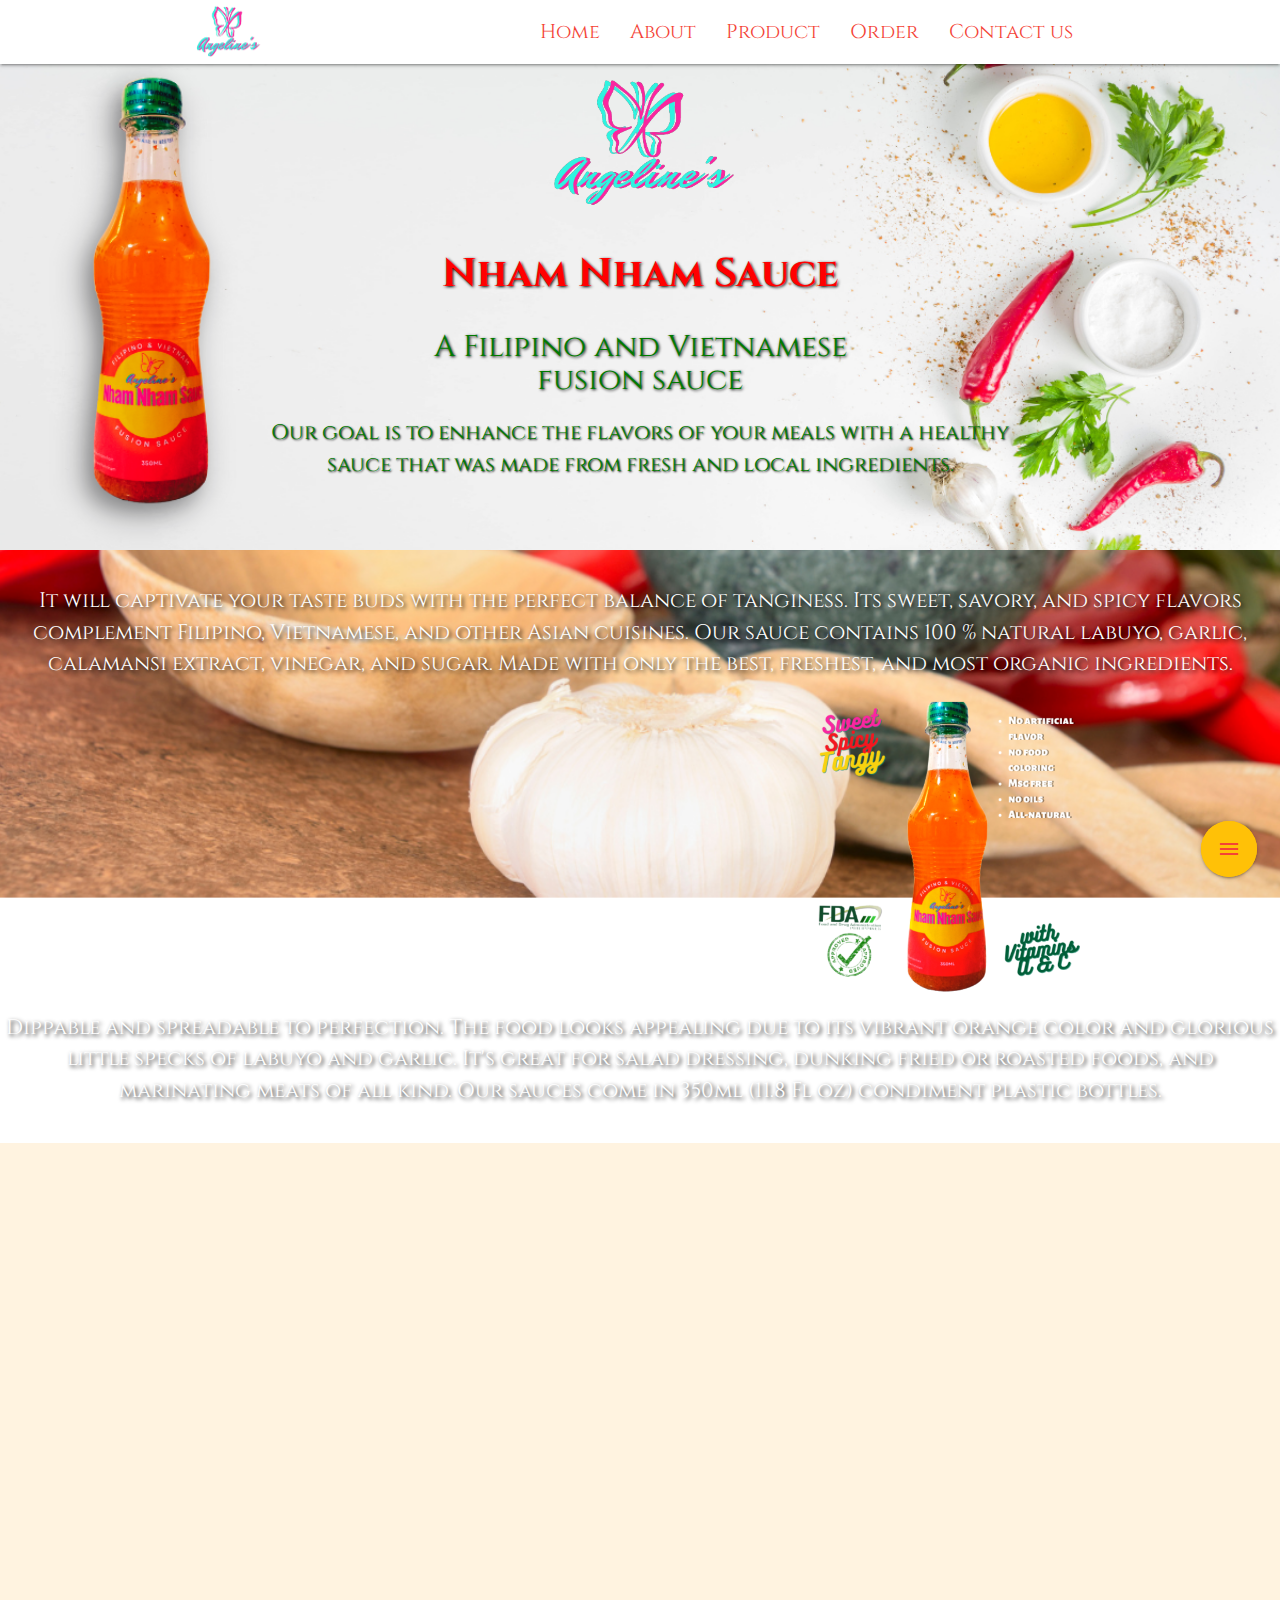
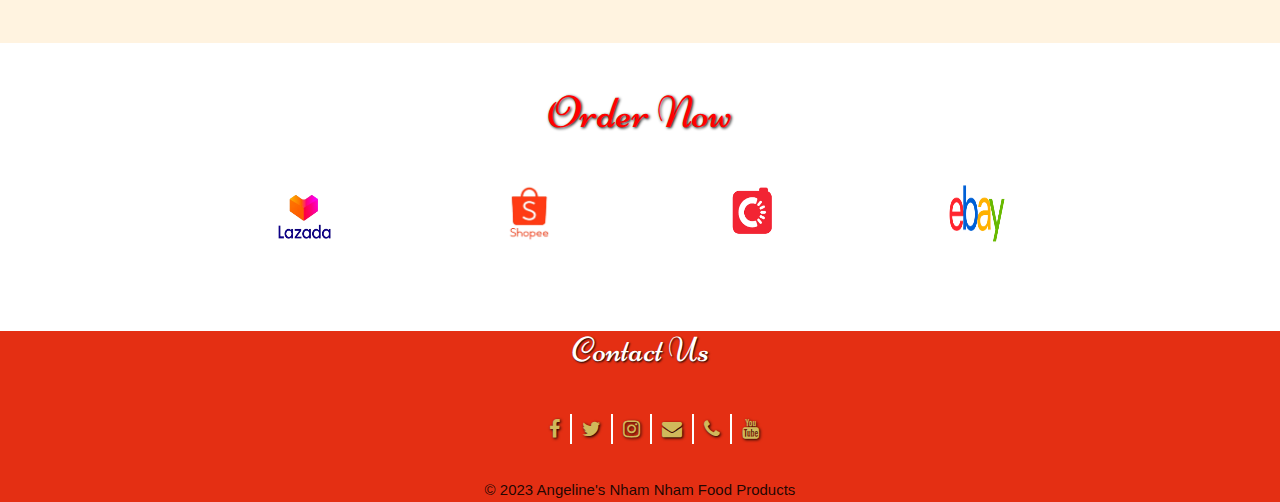
<file: index.html>
<!DOCTYPE html>
<html>
  <head>
   <title> Home | Angeline's Nham Nham Sauce </title>
   <meta charset="UTF-8">
   <meta http-equiv="X-UA-Compatible" content="IE=edge">
   <meta name="viewport" content="width=device-width, initial-scale=1.0">
   <meta name="keywords" content="fusion sauce, chilli sauce, Filipino, Vietnamese, fresh, organic, delicious, sauce">
   <meta name="description" content="Angeline's Nham Nham Sauce, online store">
   <meta name="author" content="Cecille Rose Primero">
   <link rel="stylesheet" href="https://cdnjs.cloudflare.com/ajax/libs/font-awesome/4.7.0/css/font-awesome.min.css">
   <link rel="preconnect" href="https://fonts.googleapis.com">
   <link rel="preconnect" href="https://fonts.gstatic.com" crossorigin>
   <link href="https://fonts.googleapis.com/css2?family=Cinzel:wght@600&family=Niconne&display=swap" rel="stylesheet">
   <link rel="stylesheet" href="https://cdnjs.cloudflare.com/ajax/libs/materialize/1.0.0/css/materialize.min.css">
   <link rel="stylesheet" href="https://cdnjs.cloudflare.com/ajax/libs/font-awesome/4.7.0/css/font-awesome.min.css">
   <link href="https://fonts.googleapis.com/icon?family=Material+Icons" rel="stylesheet">
   <link rel="stylesheet" type="text/css" href="style.css">
   <link rel="icon" type="image/png" href="image/sauce.png">
  </head>
 <body>
<header class="home">
    <nav class="white">
        <div class="container">
            <div class="nav-wrapper">
              <a href="index.html" class="brand-logo"><img src="logo/nham.png" alt="angeline's nham nham sauce" title="angeline's nham nham sauce" style="width: 70px; height: 60px;"></a> 
               <a href="#" data-target="slide-out" class="sidenav-trigger"><i class="material-icons pink-text">menu</i></a>  
               <ul id="nav-mobile" class="right hide-on-med-and-down">
                 <li><a href="#home" class="red-text" >Home</a></li>
                 <li><a href="about.html" class="red-text">About</a></li>
                 <li><a href="#product" class="red-text">Product</a></li>
                 <li><a href="#order" class="red-text">Order</a></li>
                 <li><a href="#contactus" class="red-text">Contact us</a></li>
               </ul>  
            </div>
        </div>
    </nav>
    <ul id="slide-out" class="sidenav">
      <li><a href="#home" class="red-text" >Home</a></li>
      <div class="divider amber"></div>
      <li><a href="about.html" class="red-text">About</a></li>
      <div class="divider amber"></div>
      <li><a href="#product" class="red-text">Product</a></li>
      <div class="divider amber"></div>
      <li><a href="#order" class="red-text">Order</a></li>
      <div class="divider amber"></div>
      <li><a href="#contactus" class="red-text">Contact us</a></li> 
    </ul>
<!--fixed action button-->
<section>
    <div class="fixed-action-btn">
      <a class="btn-floating btn-large pulse amber"><i class="large material-icons red-text" title="menu" alt="menu">menu</i>
      </a>
      <ul>
        <li><a class="btn-floating pink accent-3" href="index.html"><i class="material-icons" title="home" alt="home">home</i></a></li>
        <li><a class="btn-floating green" href="about.html"><i class="material-icons" title="about" alt="about">search</i></a></li>
        <li><a class="btn-floating lime" href="#product"><i class="material-icons" title="product" alt="product">grade</i></a></li>
        <li><a class="btn-floating cyan" href="#order"><i class="material-icons" title="order" alt="order">shopping_cart</i></a></li>
        <li><a class="btn-floating orange" href="tel:+639458694944" target="_blank"><i class="material-icons" title="contact us" alt="contact us">phone</i></a></li>
  
      </ul>
    </div>
</section> 
  <!--showcase-->
    <div class="container scrollspy" >
      <div class="row showcase">
       <div class="col s12 m12 offset-ml center">
        <img src="logo/nham.png" alt="angeline's nham nham sauce" title="angeline's nham nham sauce" style="width: 200px; height: 150px;">
         <h1>Nham Nham Sauce</h1>
        <h2>A Filipino and Vietnamese<br>fusion sauce </h2>
      <p>Our goal is to enhance the flavors of your meals with a healthy<br> sauce that was made from fresh and local ingredients. </p>
     </div>
   </div>
 </div>
</header>
<!--Main: Product-->
<main id="product" class="section center scrollspy">
 <p>It will captivate your taste buds with the perfect balance of tanginess. Its sweet, savory, and spicy flavors complement Filipino, Vietnamese, and other Asian cuisines. Our sauce contains 100 % natural labuyo, garlic, calamansi extract, vinegar, and sugar. Made with only the best, freshest, and most organic ingredients.</p>
    <div class="container">
     <div class="row">
      <div class="col s12 m6">
       <div class="video-container">
        <iframe width="550px" height="320px" src="https://www.youtube.com/embed/NgrKmK3K9sw" title="Angeline's Nham Nham Sauce" frameborder="0" allow="accelerometer; autoplay; clipboard-write; encrypted-media; gyroscope; picture-in-picture" allowfullscreen></iframe>
       </div>
     </div>  
    <div class="col s12 l4 offset-l2">
      <img src="image/bottle.png" alt="angeline's nham nham sauce sweet spicy tangy fda approved with vitamins A and C" title="nham nham sauce" style="width: 290px; height: 290px;" class="responsive-image materialboxed">
    </div>
   </div> 
  </div>
<p> Dippable and spreadable to perfection. The food looks appealing due to its vibrant orange color and glorious little specks of labuyo and garlic. It's great for salad dressing, dunking fried or roasted foods, and marinating meats of all kind. Our sauces come in 350ml (11.8 Fl oz) condiment plastic bottles. </p>
</main>
<!--Review-->
<section class="orange lighten-5 review">
  <div class="container">
    <div class="row">
      <div class="col s12">
       <div class="carousel carousel-slider center"
       > 
      <div class="carousel-item"><br><br>
         <p><q style="font-size: 3.5vh;">Good taste and affordable price!!</q></p>
        <span class="red-text"><em>- Czarebd </em><br><strong>Customer, Facebook Review</strong></span>
      </div>
     <div class="carousel-item">
        <p><q style="font-size: 3vh;">Masarap and base on my experience pwede sya sa may GERD unlike sa regular suka or other binger sa market</q></p>
        <span class="red-text"><em>- Charmaine C.</em><br><strong>Customer, Facebook Review</strong></span>
      </div>
     <div class="carousel-item"><br><br>
      <p><q style="font-size: 3.5vh;">Nagbabagang sarap na walang katulad</q></p>
      <span class="red-text"><em>- Chola V.</em><br><strong>Customer, Facebook Review</strong></span>
     </div>
    <div class="carousel-item">
    <p><q style="font-size: 3vh;">Ang sarap. This is my 4th time ordering it. I order 7 bottles, and the people who buy my lumpia look for this vinegar. This is the best.</q></p>
    <span class="red-text"><em>- -Marisol J.</em><br><strong>Customer, Shopee Review</strong></span>
    </div>
    <div class="carousel-item"><br><br>
      <p><q style="font-size: 3.5vh;">Ang sarap! Mauulit at mauulit!</q></p>
      <span class="red-text"<em>- artsygypsy</em><br><strong>Customer, Shopee Review</strong></p>
    </div>
    <div class="carousel-item">
      <p><q style="font-size: 2.8vh;">Sweet with subtle kick of spice and distinct tanginess that I truly enjoy. You can almost taste the freshness of their ingredients. Sarap ipartner sa kahit anung fried dishes</q></p>
      <span class="red-text"><em>- Seanne L.</em><br><strong>Customer, Shopee Review</strong></span>
    </div>
    <div class="carousel-item">
      <p><q style="font-size: 3vh;">Ang sarap po nya, bagay na bagay po na sawsawan ng lumpia. Ang ganda rin ng product label nya. Bili na po kayo.</q></p>
      <span class="red-text"><em>- Veronica T.</em><br><strong>Customer, Shopee Review</strong></span>
    </div>
    <div class="carousel-item">
      <p><q style="font-size: 3vh;">Thanks you for the fast delivery and well pack, masarap at hindi sya ganun kaanghang kaya pwedeng pwede sa mga bata.</q></p>
      <span class="red-text"><em>- Emelita R.</em><br><strong>Customer, Lazada Review</strong></span>
    </div>
    <div class="carousel-item">
      <p><q style="font-size: 3vh;">Yummy, very versatile sauce excellent dip di lang sa lumpia, kahit sa pritong itlog ang sarap pwede rin salad dressing sarap sulit sa presyo.</q></p>
      <span class="red-text"><em>- Gloria P.</em><br><strong>Customer, Lazada Review</strong></span>
    </div>

     </div>
    </div>
   </div>
  </div>
</section>
<!--Order-->
 <section id="order" class="container section scrollspy">
  <h1> Order Now </h1>
    <div class="row center order">
      <div class="col s12 m3">
        <div class="divider amber hide-on-large-only"></div>
        <div class="section">
      <a href="https://tinyurl.com/yr3crkdm" target="_blank"> <img src="logo/lazada.png" style="width:60px; height:60px;" alt="lazada" title="Lazada"> </a><br>
     </div>
    </div>
  <div class="col s12 m3">
    <div class="divider amber hide-on-large-only"></div> 
      <div class="section">
      <a href="https://tinyurl.com/2n27n98v" target="_blank"> <img src="logo/shopee.png" style="width:60px; height:60px;" alt="shopee" title="Shopee"> </a>  
    </div> 
  </div>
  <div class="col s12 m3">
    <div class="divider amber hide-on-large-only"></div> 
      <div class="section">
      <a href=" https://tinyurl.com/5n8ravnz" target="_blank"> <img src="logo/carousell.png" style="width:60px; height:60px;" alt="Carousell"  title="Carousell"> </a>
    </div> 
  </div>
    <div class="col s12 m3">
     <div class="divider amber hide-on-large-only"></div>
      <div class="section"> 
      <a href=" https://tinyurl.com/4uxmhuds" target="_blank"> <img src="logo/ebay.png" style="width:60px; height:60px;" alt="Ebay" title="Ebay"> </a>  
     </div> 
    </div> 
   </div>
  </section> 
 <!--footer-->
<footer>
  <div class="scrollspy" id="contactus" >
  <h1>Contact Us</h1> 
   <div class="row">
    <div class="col m12 offset-m2">
    <ul class="footerlist valign-wrapper">
       <li><a class="cn" href="https://www.facebook.com/angelinesnhamnham" target="_blank"><i class="fa fa-facebook" title="Facebook" alt="facebook"></i></a></li> 
       <li><a class="cn" href="https://twitter.com/angeline_nham" target="_blank"><i class="fa fa-twitter" title="Twitter" alt="twitter"></i></a></li> 
       <li><a class="cn" href="https://www.instagram.com/angelinesnhamnham/" target="_blank"><i class="fa fa-instagram" title="Instagram" alt="instagram"></i></a></li>   
       <li><a class="cn" href="mailto:angelinesnhamnhamgmail.com" target="_blank"><i class="fa fa-envelope" title="email" alt="email"></i></a></li>  
       <li><a class="cn" href="tel:+639458694944" target="_blank"><i class="fa fa-phone" title="phone" alt="phone"> </i></a></li>  
       <li><a class="cn" href="https://www.youtube.com/@angelinesnhamnhamsauce5702" target="_blank"><i class="fa fa-youtube" title="Youtube" alt="youtube"> </i></a></li>  
    </ul>
  </div>
</div>  

  <div class="footer-copyright center">
    <div class="container">
    © 2023 Angeline's Nham Nham Food Products
    </div>
  </div>
</footer>

<script
  src="https://code.jquery.com/jquery-3.6.1.min.js"
  integrity="sha256-o88AwQnZB+VDvE9tvIXrMQaPlFFSUTR+nldQm1LuPXQ="
  crossorigin="anonymous"></script>
<script src="https://cdnjs.cloudflare.com/ajax/libs/materialize/1.0.0/js/materialize.min.js">
</script>
<script>
$(document).ready(function(){
//sidenav init
$('.sidenav').sidenav({
    edge: 'right'
})
//materialboxed init
$('.materialboxed').materialbox();
//Scrollspy init
$('.scrollspy').scrollSpy();
//Action-button init
$('.fixed-action-btn').floatingActionButton();
//Carousel Init
$('.carousel.carousel-slider').carousel();
}); 
</script>
</body>
</html>
</file>
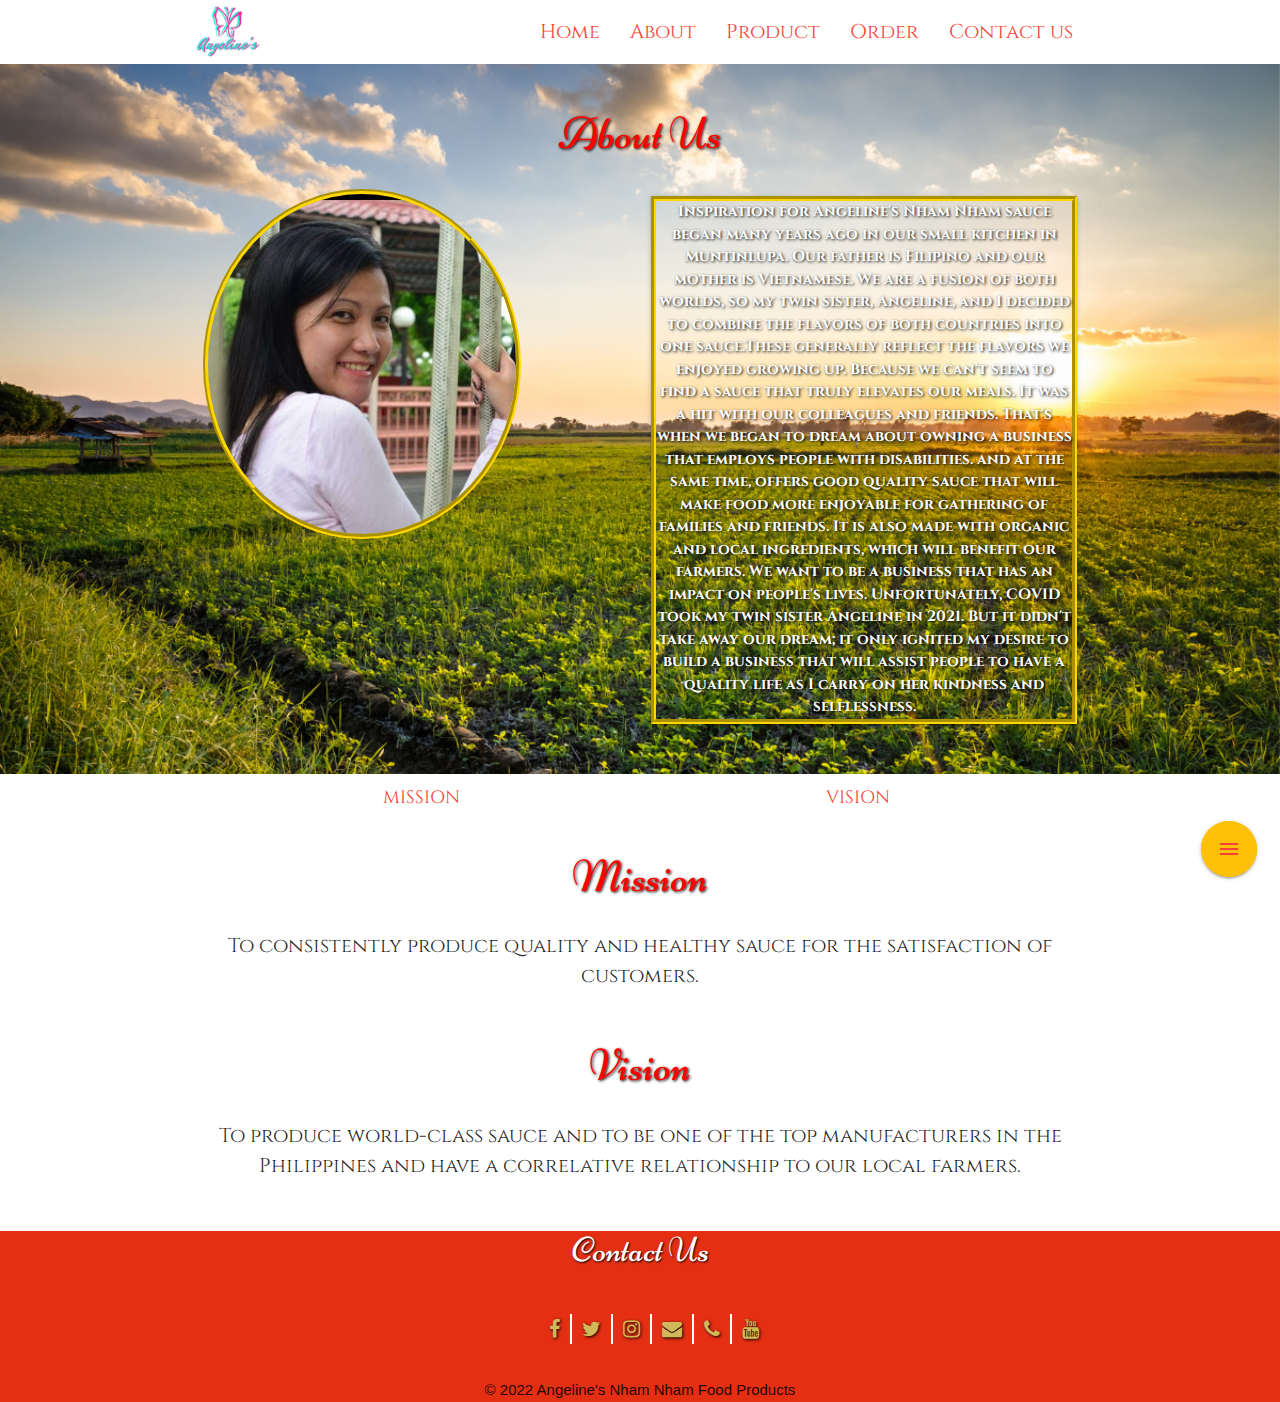
<file: about.html>
<!DOCTYPE html>
<html>
  <head>
   <title>About | Angeline's Nham Nham Sauce</title>
   <meta charset="UTF-8">
   <meta http-equiv="X-UA-Compatible" content="IE=edge">
   <meta name="viewport" content="width=device-width, initial-scale=1.0">
   <meta name="keywords" content="fusion sauce, chilli sauce, Filipino, Vietnamese, fresh, organic, delicious, sauce">
   <meta name="description" content="Angeline's Nham Nham Sauce, online store">
   <meta name="author" content="Cecille Rose Primero">
   <link rel="stylesheet" href="https://cdnjs.cloudflare.com/ajax/libs/font-awesome/4.7.0/css/font-awesome.min.css">
   <link rel="preconnect" href="https://fonts.googleapis.com">
   <link rel="preconnect" href="https://fonts.gstatic.com" crossorigin>
   <link href="https://fonts.googleapis.com/css2?family=Cinzel:wght@600&family=Niconne&display=swap" rel="stylesheet">
   <link rel="stylesheet" href="https://cdnjs.cloudflare.com/ajax/libs/materialize/1.0.0/css/materialize.min.css">
   <link rel="stylesheet" href="https://cdnjs.cloudflare.com/ajax/libs/font-awesome/4.7.0/css/font-awesome.min.css">
   <link href="https://fonts.googleapis.com/icon?family=Material+Icons" rel="stylesheet">
   <link rel="stylesheet" type="text/css" href="style.css">
   <link rel="icon" type="image/png" href="image/sauce.png">
   <style>
#about {
    background: url(image/story.png);
    min-height: 600px;
    background-repeat: no-repeat;
    background-position: center;
    background-size: cover;
}
main img { 
  border: 5px groove gold;
}
.card p {
  border: 5px groove gold;
  font-family: "Cinzel", serif;
  font-size: 15px;
	font-weight: bolder;
	text-align: center;
	text-shadow: 1px 1px 3px #000;
  margin: 0%;
}
div.card p:hover {
  background-color: black;
  opacity: 0.6;
}

</style>
</head>
<body>
<header>
  <nav class="white">
    <div class="container">
        <div class="nav-wrapper">
          <a href="index.html" class="brand-logo"><img src="logo/nham.png" alt="angeline's nham nham sauce" title="angeline's nham nham sauce" style="width: 70px; height: 60px;"></a> 
           <a href="#" data-target="slide-out" class="sidenav-trigger"><i class="material-icons pink-text">menu</i></a>  
           <ul id="nav-mobile" class="right hide-on-med-and-down" style="font-family: 'Cinzel', serif;">
             <li><a href="index.html" class="red-text" >Home</a></li>
             <li><a href="about.html" class="red-text">About</a></li>
             <li><a href="index.html" class="red-text">Product</a></li>
             <li><a href="index.html" class="red-text">Order</a></li>
             <li><a href="#contactus" class="red-text">Contact us</a></li>
           </ul>  
        </div>
    </div>
</nav>
    <ul id="slide-out" class="sidenav" style="font-family: 'Cinzel',serif;">
      <li><a href="index.html" class="red-text">Home</a></li>
      <div class="divider amber"></div>
      <li><a href="about.html" class="red-text">About</a></li>
      <div class="divider amber"></div>
      <li><a href="index.html" class="red-text">Product</a></li>
      <div class="divider amber"></div>
      <li><a href="index.html" class="red-text">Order</a></li>
      <div class="divider amber"></div>
      <li><a href="#contactus" class="red-text">Contact us</a></li> 
    </ul>
<!--fixed action button-->
<section>
    <div class="fixed-action-btn">
      <a class="btn-floating btn-large pulse amber"><i class="large material-icons red-text" title="menu" alt="menu">menu</i>
      </a>
      <ul>
        <li><a class="btn-floating pink accent-3" href="index.html"><i class="material-icons" title="home" alt="home">home</i></a></li>
        <li><a class="btn-floating green" href="about.html"><i class="material-icons" title="about" alt="about">search</i></a></li>
        <li><a class="btn-floating lime" href="index.html"><i class="material-icons" title="product" alt="product">grade</i></a></li>
        <li><a class="btn-floating cyan" href="index.html"><i class="material-icons" title="order" alt="order">shopping_cart</i></a></li>
        <li><a class="btn-floating orange" href="tel:+639458694944 target="_blank"><i class="material-icons" title="contact us" alt="contact us">phone</i></a></li>
      </ul>
    </div>
</section>  
</header>
<!--Main: About-->
<main id="about" class="section">
<h1>About Us</h1>
<div class="container">
 <div class="row">
  <div class="col s12 m6">
    <img src="image/angeline.jpg" class="materialboxed circle responsive-img" title="Angeline" alt="beautiful and kind girl" style="height: 350px;">
  </div>
<div class="col s12 m6">  
 <div class="card transparent">
  <p>Inspiration for Angeline's Nham Nham sauce began many years ago in our small kitchen in Muntinlupa. Our father is Filipino and our mother is Vietnamese. We are a fusion of both worlds, so my twin sister, Angeline, and I decided to combine the flavors of both countries into one sauce.These generally reflect the flavors we enjoyed growing up. Because we can't seem to find a sauce that truly elevates our meals. It was a hit with our colleagues and friends. That's when we began to dream about owning a business that employs people with disabilities. and at the same time, offers good quality sauce that will make food more enjoyable for gathering of families and friends. It is also made with organic and local ingredients, which will benefit our farmers.
    We want to be a business that has an impact on people's lives. Unfortunately, COVID took my twin sister Angeline in 2021. But it didn't take away our dream; it only ignited my desire to build a business that will assist people to have a quality life as I carry on her kindness and selflessness.</p>
 </div>    
</div>
</div>
</div> 
</main>
<!--Mission-->
<div class="container">
 <div class="row center">
  <div class="col s12">
    <ul class="tabs">
      <li class="tab col s6"><a class="active red-text" style="font-size: 18px; font-family: 'Cinzel', serif;" href="#mission">Mission</a></li>
      <li class="tab col s6"><a class="active red-text" style="font-size: 18px; font-family: 'Cinzel', serif;" href="#vision">Vision</a></li>
    </ul>
  </div>
<div id="mission" class="col s12">
  <h1>Mission</h1>
  <p style="font-size: 20px; font-family: 'Cinzel', serif;">To consistently produce quality and healthy sauce for the satisfaction of customers.</p>
</div>
<div id="vision" class="col s12">
  <h1>Vision</h1>
  <p style="font-size: 20px; font-family: 'Cinzel', serif;">To produce world-class sauce and to be one of the top manufacturers in the Philippines and have a correlative relationship to our local farmers.</p>
</div>
</div>
</div>
 <!--footer-->
<footer>
  <div class="scrollspy" id="contactus" >
  <h1>Contact Us</h1> 
   <div class="row">
    <div class="col m12 offset-m2">
    <ul class="footerlist valign-wrapper">
       <li><a class="cn" href="https://www.facebook.com/angelinesnhamnham" target="_blank"><i class="fa fa-facebook" title="Facebook" alt="facebook"></i></a></li> 
       <li><a class="cn" href="https://twitter.com/angeline_nham" target="_blank"><i class="fa fa-twitter" title="Twitter" alt="twitter"></i></a></li> 
       <li><a class="cn" href="https://www.instagram.com/angelinesnhamnham/" target="_blank"><i class="fa fa-instagram" title="Instagram" alt="instagram"></i></a></li>   
       <li><a class="cn" href="mailto:angelinesnhamnhamgmail.com" target="_blank"><i class="fa fa-envelope" title="email" alt="email"></i></a></li>  
       <li><a class="cn" href="tel:+639458694944" target="_blank"><i class="fa fa-phone" title="phone" alt="phone"> </i></a></li>  
       <li><a class="cn" href="https://www.youtube.com/@angelinesnhamnhamsauce5702" target="_blank"><i class="fa fa-youtube" title="Youtube" alt="youtube"> </i></a></li>  
    </ul>
  </div>
</div>  
</div>
  <div class="footer-copyright center">
    <div class="container">
    © 2022 Angeline's Nham Nham Food Products
    </div>
  </div>
</footer>

<script
  src="https://code.jquery.com/jquery-3.6.1.min.js"
  integrity="sha256-o88AwQnZB+VDvE9tvIXrMQaPlFFSUTR+nldQm1LuPXQ="
  crossorigin="anonymous"></script>
<script src="https://cdnjs.cloudflare.com/ajax/libs/materialize/1.0.0/js/materialize.min.js">
</script>
<script>
$(document).ready(function(){
//sidenav init
$('.sidenav').sidenav({
    edge: 'right'
})
//materialboxed init
$('.materialboxed').materialbox();
//Scrollspy init
$('.scrollspy').scrollSpy();
//Action-button init
$('.fixed-action-btn').floatingActionButton();
//Tabs init
$('.tabs').tabs();
}); 
</script>
</body>
</html>
</file>
<file: style.css>
.home {
    background: url(image/banner.png);
    min-height: 550px;
    background-repeat: no-repeat;
    background-position: center;
    background-size: cover;
    font-family: 'Cinzel', serif; 
}
.container a {
    font-size: 20px;
}
.showcase h1 {
    color:  red;
    font-weight: bolder;
    font-size: 40px;
    font-family: 'Cinzel', serif;
    text-shadow: 1px 1px 3px #000;
}
.row h2 {
    color: rgb(0, 122, 0);
    font-size: 30px;
    text-shadow: 1px 1px 3px black;
}   
.showcase p {
    font-size: 21px;
    color: rgb(0, 122, 0);
    text-shadow: 1px 1px 2px black;
}
main {
    background: url(image/background.png);
    min-height: 500px;
    background-repeat: no-repeat;
    background-position: center;
    background-size: cover;
    background-attachment: fixed;
}
main p {
    font-family: 'Cinzel', serif;
    font-size: 21px;
    color: white;
    text-shadow: 2px 2px 4px #000;
}
h1 {
    font-family: 'Niconne', cursive;
    font-size: 45px;
    color: red;
    text-shadow: 1px 1px 3px #000;
    text-align: center;
    line-height: 110%;
    margin: 2rem 0 2rem 0;
}
section.review {
    min-height: 500px;
} 
.carousel.carousel-slider .carousel-item {
    background-color: white;
    width: 85%;
    height: 100%;
    min-height: 400px;
    position: absolute;
    top: 20%;
    left: 0;
}
.carousel p {
    font-family: 'Cinzel', serif;
    font-weight: bolder;
    color: gray;
}
.carousel span {
    font-size: 3vh;
}
#order a:hover {
    background-color: whitesmoke;
	opacity: 0.6;
}
footer {
    background-color: #e42f13;    
}
footer h1 {
        font-family: 'Niconne', cursive;
        font-size: 35px;
        color: white;
        text-shadow: 1px 1px 2px #000;
        text-align: center;
        padding: 0%;
}
footer .cn {
	font-size: 20px;
    color: #d0b95b;
	text-shadow: 1px 1px 3px #000
}
footer .footerlist {
    padding-left: 25%;
}
.footerlist li {
	float:left;
	border-right: 2px solid white;
}
.footerlist a {
	padding:5px 10px;
}   
.footerlist li:last-child {
	border-right-style:none;
}
</file>
